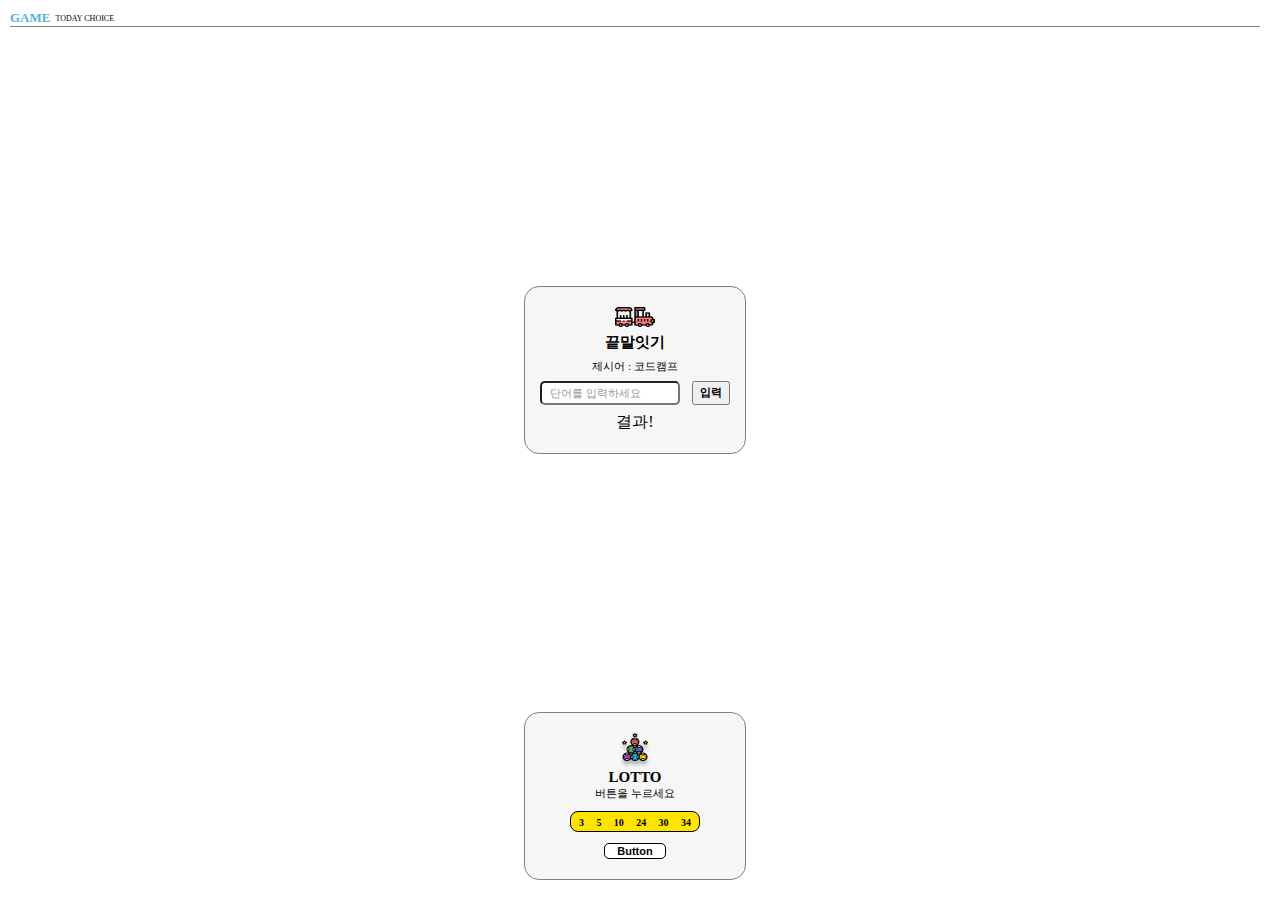
<file: cyworld/game.html>
<!DOCTYPE html>
<html lang="ko">
<head>
    <title>Game</title>
    <link href="./styles/game.css" rel="stylesheet">
    <script src="./game.js"></script>
</head>
<body>
    <div class="wrapper">
        <div class="wrapper__header">
            <div class="header__title">
                <div class="title">GAME</div>
                <div class="subtitle">TODAY CHOICE</div>
            </div>
            <div class="divideLine"></div>
        </div>
        <div class="game__container">
            <img src="./img/wordgame.png">
            <div class="game__title">끝말잇기</div>
            <div class="game__subtitle">제시어 : <span id="word">코드캠프</span></div>
            <div class="word__text">
                <input id="myword" class="textbox" type="text" placeholder="단어를 입력하세요">
                <button class="search" onclick="startWord()">입력</button>
            </div>
            <div id="result" class="word__result">결과!</div>
        </div>
        <div class="game__container">
            <img src="./img/lotto.png">
            <div class="game__title">LOTTO</div>
            <div class="game__subtitle">버튼을 누르세요</div>
            <div class="game__lotto__number">
                <span>3</span>
                <span>5</span>
                <span>10</span>
                <span>24</span>
                <span>30</span>
                <span>34</span>
            </div>
            <button class="wrapper__lotto__btn">Button</button>
        </div>
    </div>
</body>
</html>
</file>
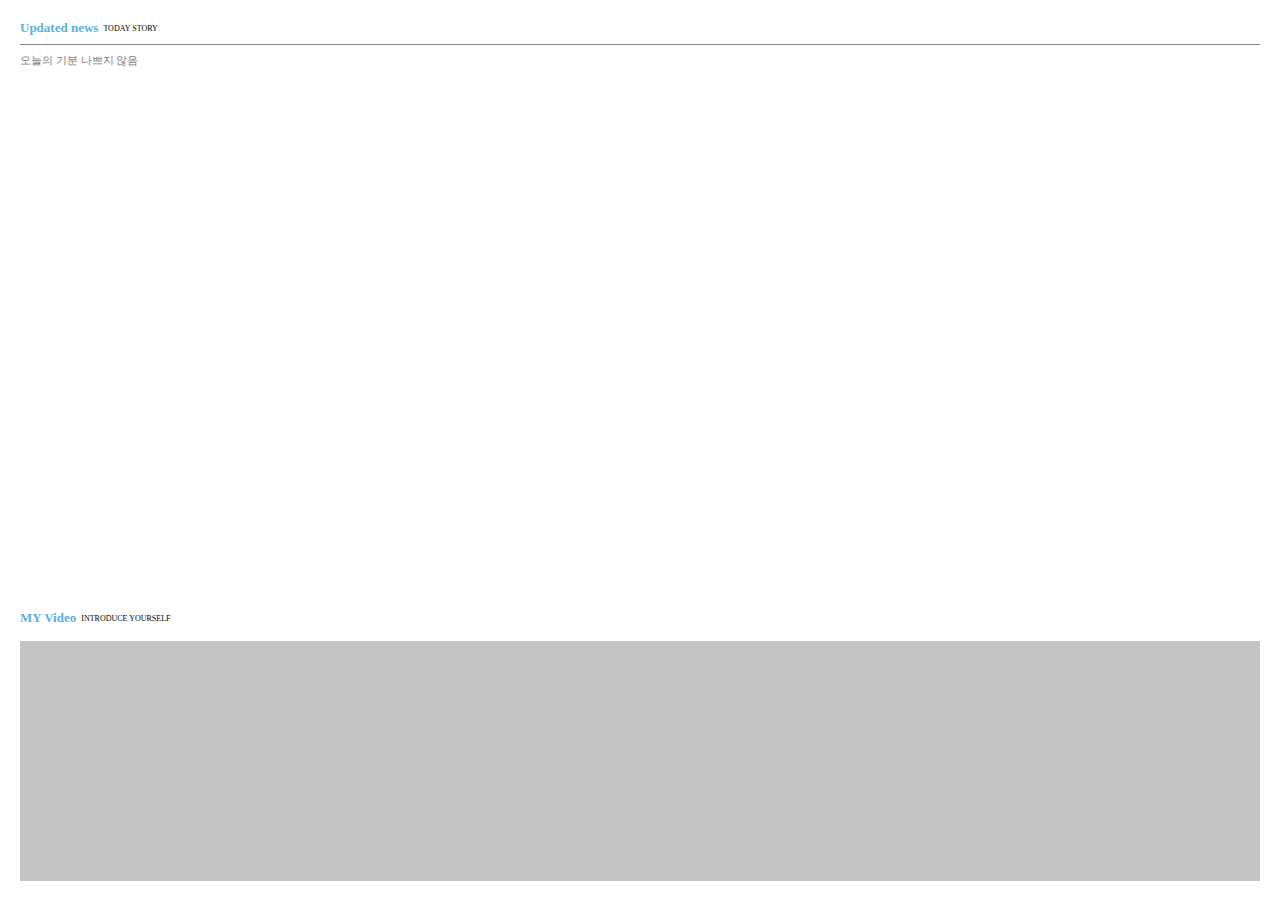
<file: cyworld/home.html>
<!DOCTYPE html>
<html lang="ko">
<head>
    <title>Home</title>
    <link rel="stylesheet" href="./styles/home.css">
</head>
<body>
    <div class="wrapper">
        <div class="wrapper__header">
            <div class="contents__title">
                <div class="title">Updated news</div>
                <div class="subtitle">TODAY STORY</div>
            </div>
            <div class="divideLine"></div>
            <div class="contents__body">오늘의 기분 나쁘지 않음</div>
        </div>
        <div class="wrapper__body">
            <div class="contents__title body__title">
                <div class="title">MY Video</div>
                <div class="subtitle">INTRODUCE YOURSELF</div>
            </div>
            <div class="video"></div>
        </div>
    </div>
</body>
</html>
</file>
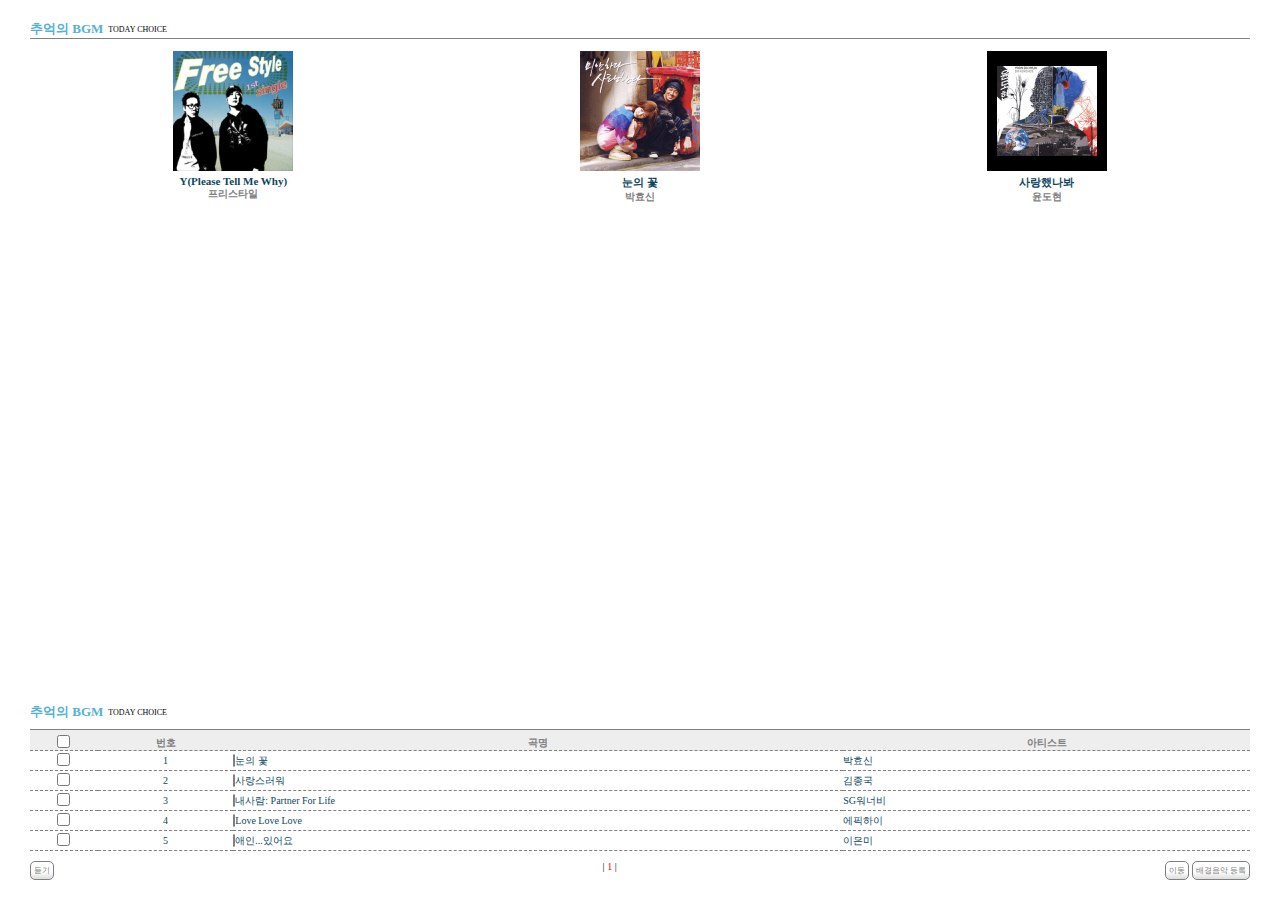
<file: cyworld/jukebox.html>
<!DOCTYPE html>
<html lang="ko">
<head>
    <title>Jukebox</title>
    <link href="./styles/jukebox.css" rel="stylesheet">
    <link rel="stylesheet" href="https://pro.fontawesome.com/releases/v5.10.0/css/all.css" integrity="sha384-AYmEC3Yw5cVb3ZcuHtOA93w35dYTsvhLPVnYs9eStHfGJvOvKxVfELGroGkvsg+p" crossorigin="anonymous"/>
</head>
</head>
<body>
    <div class="wrapper">
        <div class="wrapper__header">
            <div class="header__title">
                <div class="title">추억의 BGM</div>
                <div class="subtitle">TODAY CHOICE</div>
            </div>
            <div class="devideLine"></div>
            <div class="albumWrapper">
                <div class="albumWrapper__item">
                    <img class="album-thumbnail" src="./img/jukebox-01.png">
                    <div class="album-songtitle">Y(Please Tell Me Why)</div>
                    <div class="album-artist">프리스타일</div>
                </div>
                <div class="albumWrapper__item">
                    <img class="album-thumbnail" src="./img/jukebox-02.png">
                    <div class="album-songtitle">눈의 꽃</div>
                    <div class="album-artist">박효신</div>
                </div>
                <div class="albumWrapper__item">
                    <img class="album-thumbnail" src="./img/jukebox-03.png">
                    <div class="album-songtitle">사랑했나봐</div>
                    <div class="album-artist">윤도현</div>
                </div>
            </div>
        </div>
        <div class="wrapper__body">
            <div class="header__title">
                <div class="title">추억의 BGM</div>
                <div class="subtitle">TODAY CHOICE</div>
            </div>
            <table class="albumTable">
                <tr>
                    <th class="albumTable__checkbox"><input type="checkbox"></th>
                    <th class="albumTable__number">번호</th>
                    <th class="albumTable__song">곡명</th>
                    <th class="albumTable__artist">아티스트</th>
                </tr>
                <tr>
                    <td class="album-table-checkbox"><input type="checkbox" /></td>
                    <td class="album-table-number">1</td>
                    <td class="album-table-song"><i class="fas fa-caret-right arrow"></i> 눈의 꽃</td>
                    <td class="album-table-artist">박효신</td>
                </tr>
                <tr>
                    <td class="album-table-checkbox"><input type="checkbox" /></td>
                    <td class="album-table-number">2</td>
                    <td class="album-table-song"><i class="fas fa-caret-right arrow"></i> 사랑스러워</td>
                    <td class="album-table-artist">김종국</td>
                </tr>
                <tr>
                    <td class="album-table-checkbox"><input type="checkbox" /></td>
                    <td class="album-table-number">3</td>
                    <td class="album-table-song"><i class="fas fa-caret-right arrow"></i> 내사람: Partner For Life</td>
                    <td class="album-table-artist">SG워너비</td>
                </tr>
                <tr>
                    <td class="album-table-checkbox"><input type="checkbox" /></td>
                    <td class="album-table-number">4</td>
                    <td class="album-table-song"><i class="fas fa-caret-right arrow"></i> Love Love Love</td>
                    <td class="album-table-artist">에픽하이</td>
                </tr>
                <tr>
                    <td class="album-table-checkbox"><input type="checkbox" /></td>
                    <td class="album-table-number">5</td>
                    <td class="album-table-song"><i class="fas fa-caret-right arrow"></i> 애인...있어요</td>
                    <td class="album-table-artist">이은미</td>
                </tr>
            </table>
            <div class="albumTable__footer">
                <div class="albumTable__footer__left">
                    <button>듣기</button>
                </div>
                <div class="albumTable__footer__center">
                    | <span>1</span> |
                </div>
                <div class="albumTable__footer__right">
                    <button>이동</button>
                    <button>배경음악 등록</button>
                </div>
            </div>
        </div>
    </div>
</body>
</html>
</file>
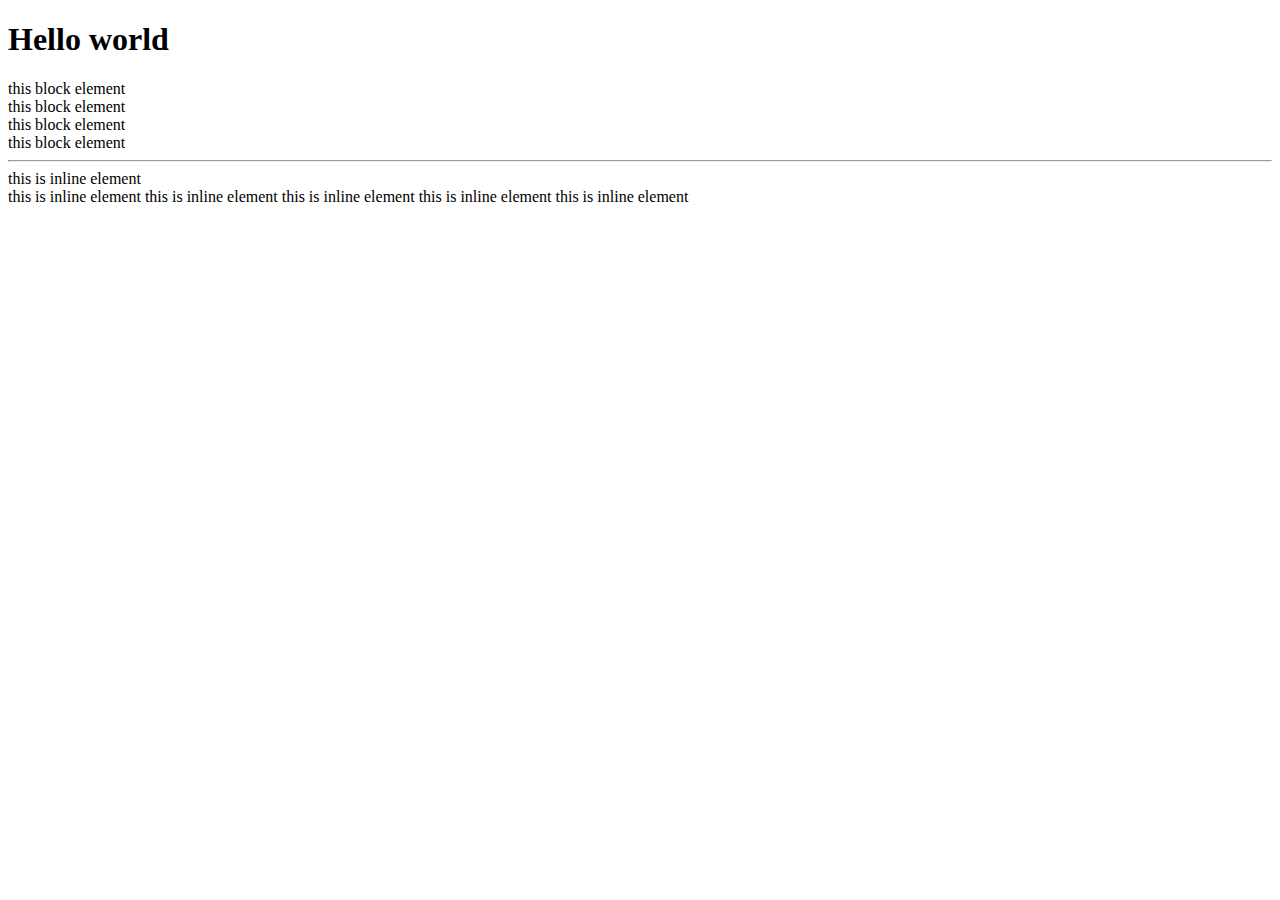
<file: class/01-html/01-tag.html>
<!DOCTYPE html>
<html lang="ko">
<head>
    <title>Hello world</title>
</head>
<body>
    <h1>Hello world</h1>
    <div>this block element</div>
    <div>this block element</div>
    <div>this block element</div>
    <div>this block element</div>
    <hr>
    <span>this is inline element</span><br>
    <span>this is inline element</span>
    <span>this is inline element</span>
    <span>this is inline element</span>
    <span>this is inline element</span>
    <span>this is inline element</span>
</body>
</html>
</file>
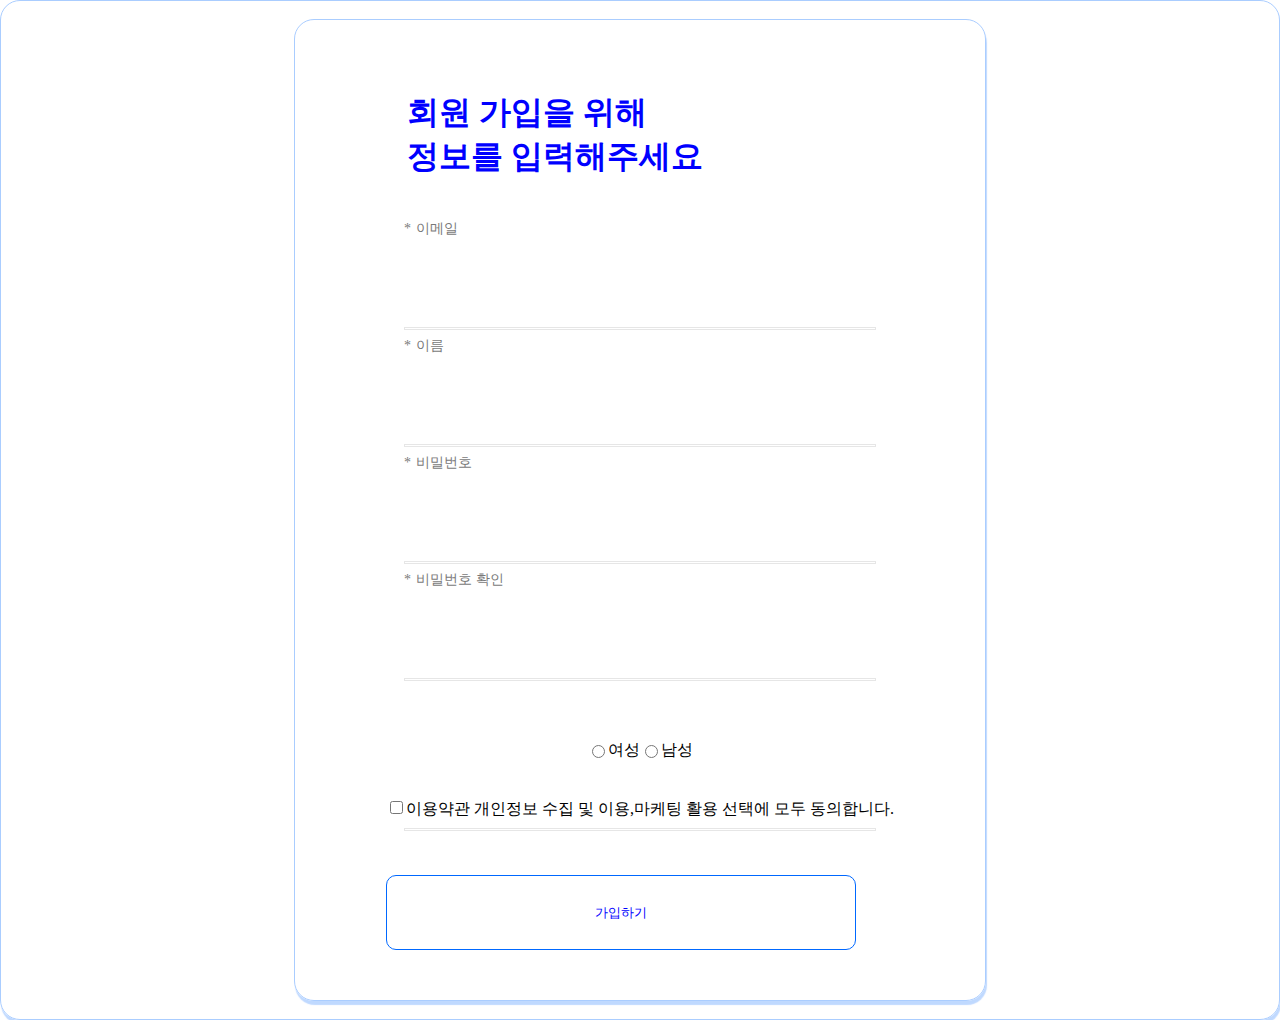
<file: class/01-html/02-signup.html>
<!DOCTYPE html>
<html lang="ko">
<head>

    <title>회원가입</title>
    <link rel="stylesheet" href="./02-signup.css">
</head>
<body>
    <div class="container">
    <div class="item">
        <h1>회원 가입을 위해<br>
            정보를 입력해주세요
        </h1>
        <ul class="star-list">
            <li>이메일<br>
        <input class="signup" type="text"><br>
        <hr>
    </li>
    <li>이름<br>
        <input class="signup" type="text"><br>
        <hr>
    </li>
    <li>비밀번호<br>
        <input class="signup" type="password"><br>
        <hr>
    </li>
    <li>비밀번호 확인<br>
        <input class="signup" type="password"><br>
        <hr>
    </li>
    </ul>
        <!-- <select>
        <option disabled="true" selected="true">지역을 선택하세요</option>
        <option>서울</option>
        <option>경기</option>
        <option>인천</option>
    </select> -->
    <br><br>
    <div class="gender">
    <input type="radio" name="gender">여성
    <input type="radio" name="gender">남성
    </div>
    <br><br>
    <label for="checkbox"> <!-- for 어트리뷰트는 체크박스의 id와 일치해야 합니다. -->
        <input type="checkbox" id="checkbox">이용약관 개인정보 수집 및 이용,마케팅 활용 선택에 모두 동의합니다.
    <hr>
    <br><br>
    <button class="btn">가입하기</button>
    </div>
    </div>
</body>
</html>
</file>
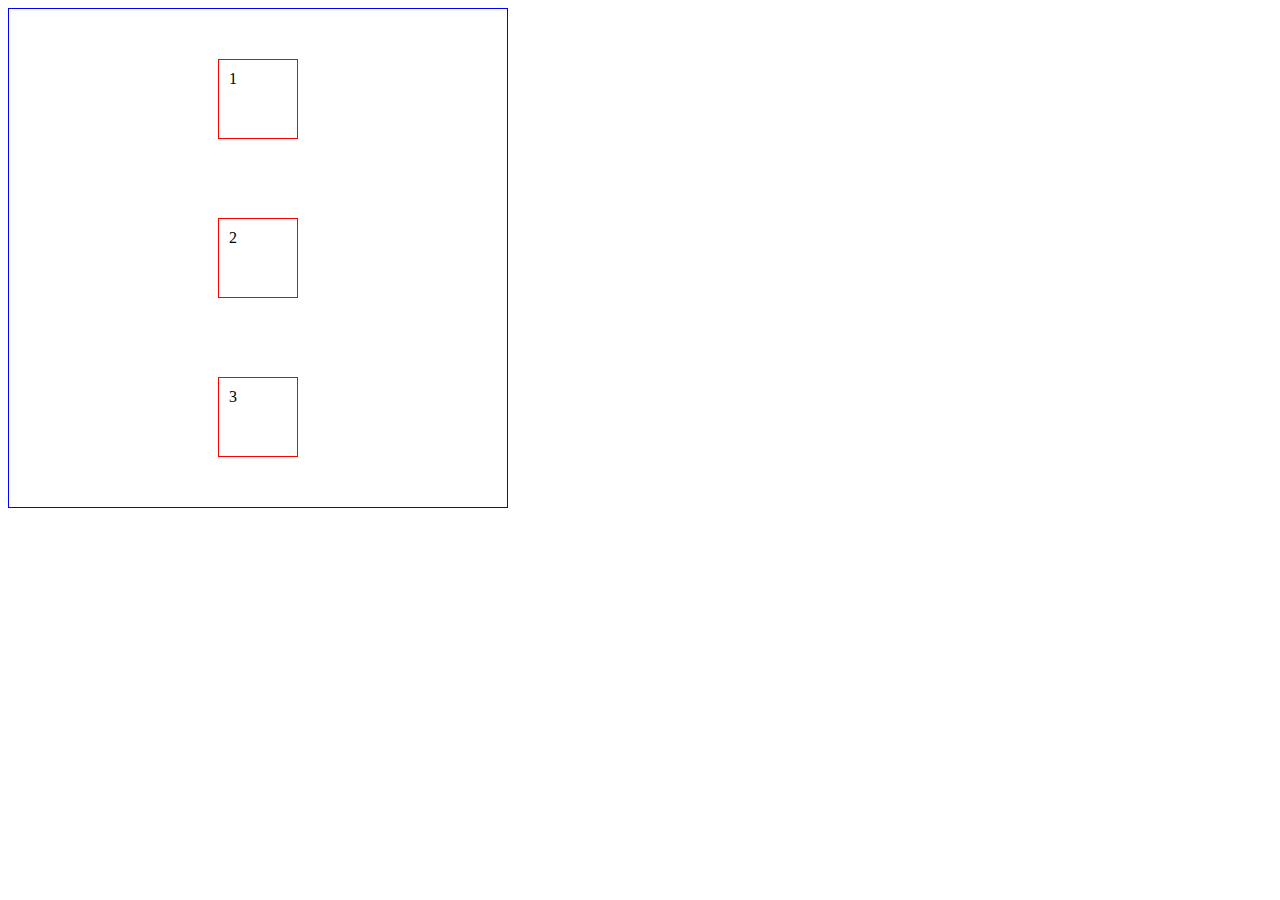
<file: class/02-css/01-boxmodel.html>
<!DOCTYPE html>
<html lang="ko">
<head>
  <title>Document</title>
  <style>
    * {
        box-sizing: border-box;
    }
    div {
        width:80px;
        height: 80px;
        border: 1px solid red;
        padding: 10px;
    }

    .pb { 
        width: 500px;
        height: 500px;
        border: 1px solid blue;
        display: flex;
        flex-direction: column;
        justify-content: space-around;
        align-items: center;
        padding: 10px;
    }
    /* #contentBox {
        box-sizing:  content-box;
    }

    #borderBox {
        box-sizing: border-box;
    } */

  </style>
</head>
<body>
    <!-- <div id="contentBox">박스 1</div>
    <div>박스 2</div>
    <div id="borderBox">박스 3</div> -->
    <div class="pb">
        <div>1</div>
        <div>2</div>
        <div>3</div>
    </div>
</body>
</html>
</file>
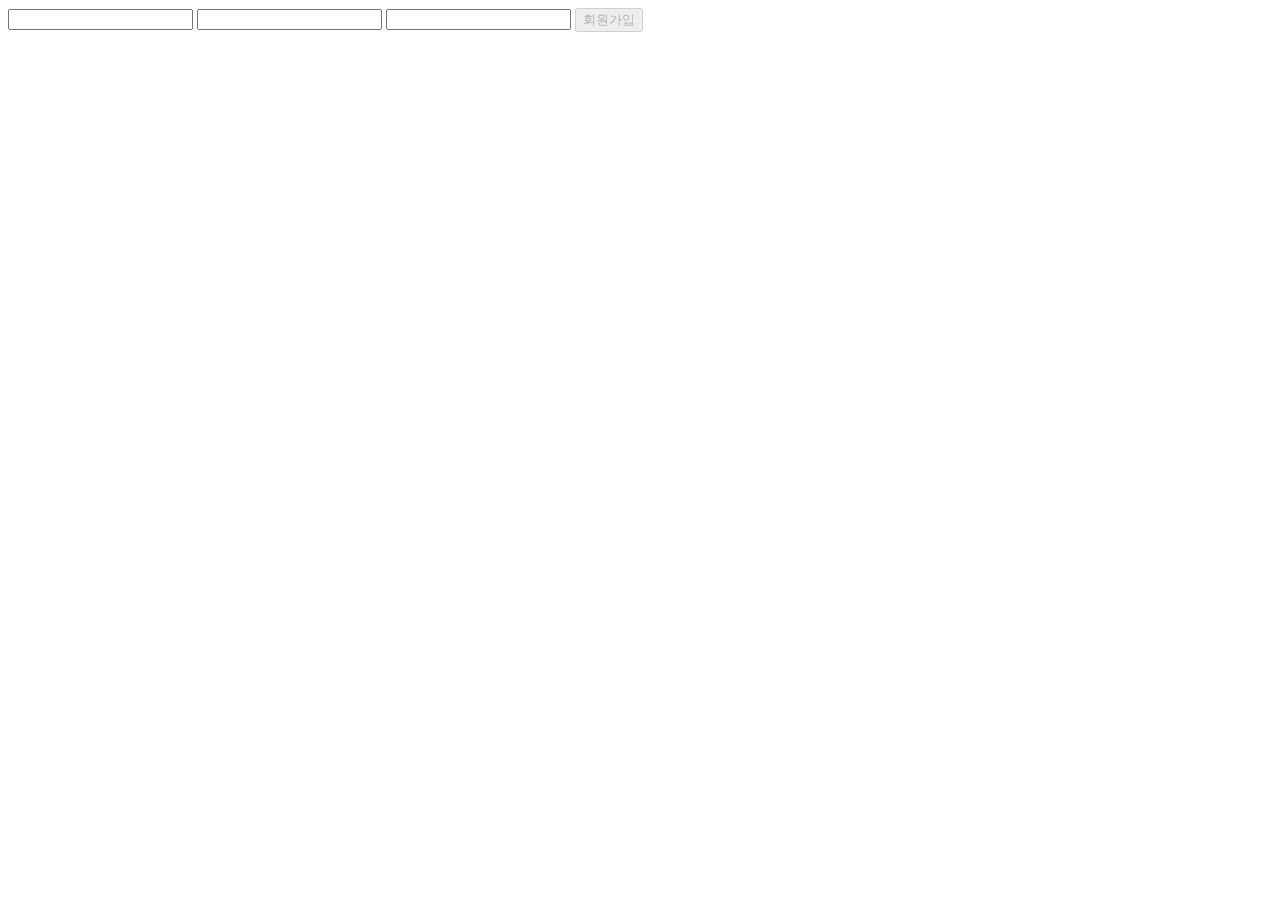
<file: class/03-javascript/07-signup.html>
<!DOCTYPE html>
<html lang="ko">
<head>
   
    <title>Document</title>
    <script src="./07-signup.js"></script>
</head>
<body>
    <input type="text" id="email" oninput="checkValidation()">
    <input type="text" id="pw1" oninput="checkValidation()">
    <input type="text" id="pw2" oninput="checkValidation()">
    <button id="submit" disabled="true">회원가입</button>
    
</body>
</html>
</file>
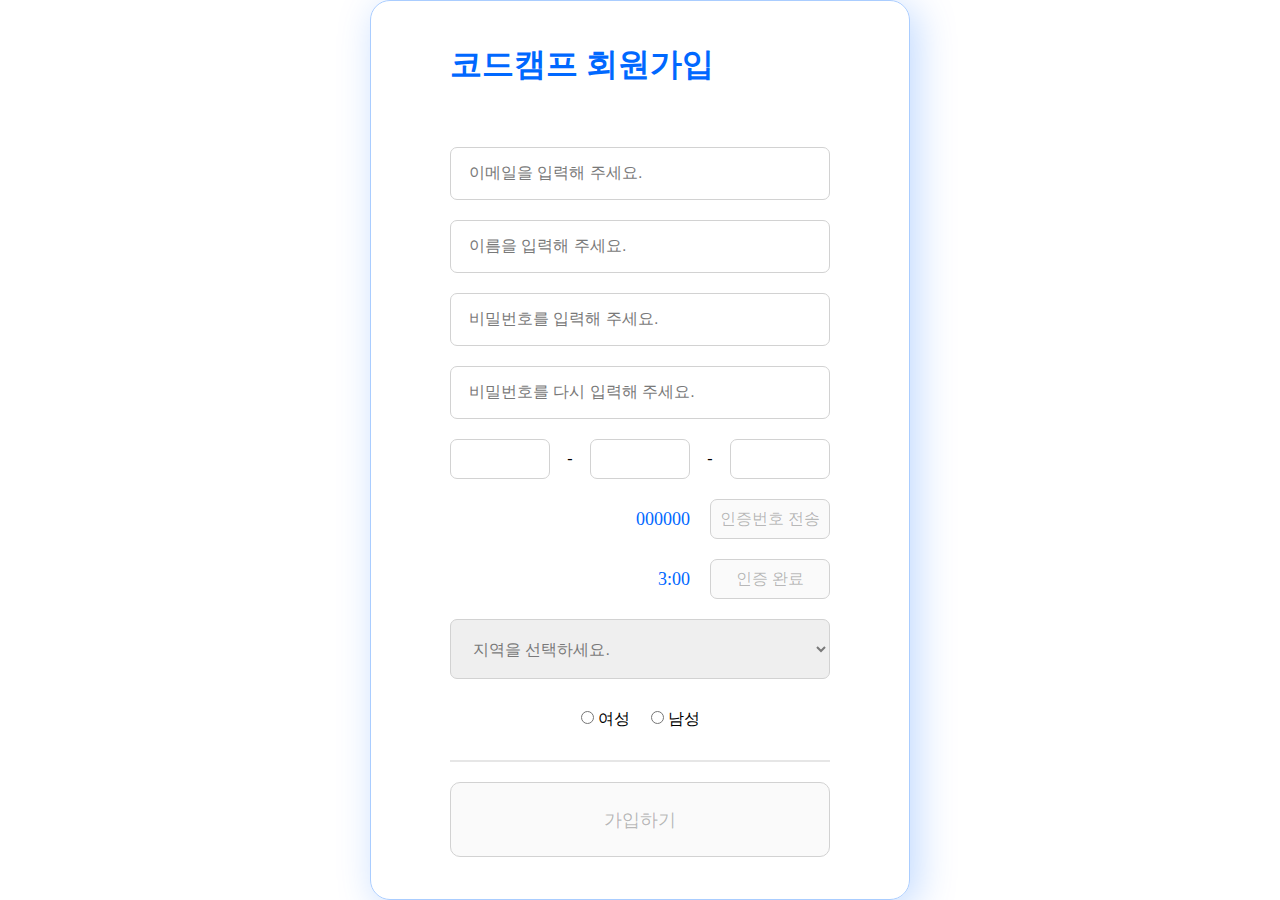
<file: class/final/final.html>
<!DOCTYPE html>
<html lang="ko">
<head>
    <title>코드캠프 회원가입</title>
    <link href="final.css" rel="stylesheet" />
    <script src="final.js" ></script>
</head>
<body>
    <div class="wrapper">
        <h3>코드캠프 회원가입</h3>
        <input class="inputbox" id="email" type="text" placeholder="이메일을 입력해 주세요."/>
        <div class="error" id="error__email"></div>
        <input class="inputbox" id="writer" type="text" placeholder="이름을 입력해 주세요."/>
        <div class="error" id="error__writer"></div>
        <input class="inputbox" id="password1" type="password" placeholder="비밀번호를 입력해 주세요."/>
        <div class="error" id="error__password1"></div>
        <input class="inputbox" id="password2" type="password" placeholder="비밀번호를 다시 입력해 주세요."/>
        <div class="error" id="error__password2"></div>
        <div class="phone__wrapper">
            <input id="phone1" class="phoneNum" type="text" onchange="changePhone1()" onkeyup="onchange()" maxlength="3"/> -
            <input id="phone2" class="phoneNum" onchange="changePhone2()" onkeyup="onchange()" maxlength="4"/> -
            <input id="phone3" class="phoneNum" onchange="changePhone3()" onkeyup="onchange()" maxlength="4"/>
        </div>
        <div class="token__wrapper">
            <div class="token" id="token">000000</div>
            <button id="token__button" onclick="getToken()" disabled>인증번호 전송</button>
        </div>
        <div class="token__wrapper">
            <div class="token__timer" id="token__timer">3:00</div>
            <button id="token__timer__confirm__button" onclick="getTokenTimerConfirm()" disabled>인증 완료</button>
        </div>
        <div class="location__wrapper">
            <select class="location" id="location">
                <option disabled selected>지역을 선택하세요.</option>
                <option>서울</option>
                <option>경기</option>
                <option>인천</option>
            </select>
        </div>
        <div class="error" id="error__location"></div>
        <div class="gender__wrapper">
            <div class="gender">
                <input type="radio" name="gender" id="gender__woman" class="gender__radio"> 여성
            </div>
            <div class="gender">
                <input type="radio" name="gender" id="gender__man" class="gender__radio"/> 남성
            </div>
        </div>
        <div class="error" id="error__gender"></div>
        <hr />
        <div class="footer">
            <button id="signup__button" onclick="signup()" disabled>가입하기</button>
        </div>
    </div>
</body>
</html>
</file>
<file: cyworld/styles/game.css>
* {
    margin: 0px;
    box-sizing: border-box;
}

html, body {
    width: 100%;
    height: 100%;
}

.wrapper {
    width: 100%;
    height: 100%;
    padding: 10px 20px 20px 10px;
    display: flex;
    flex-direction: column;
    justify-content: space-between;
    align-items: center;
}


.wrapper__header {
    width: 100%;
    display: flex;
    flex-direction: column;
}

.header__title {
    display: flex;
    flex-direction: row;
    align-items: center;
}

.title {
    color: #55b2d4;
    font-size: 13px;
    font-weight: 700;
}

.subtitle {
    padding-left: 5px;
    font-size: 8px;
}

.divideLine {
    width: 100%;
    border-top: 1px solid gray;
}

.game__container {
    border: 1px solid gray;
    border-radius: 15px;
    width: 222px;
    height: 168px;
    display: flex;
    flex-direction: column;
    justify-content: space-between;
    align-items: center;
    padding: 20px 15px 20px 15px;
    background-color: #f6f6f6;
}

.game__title {
    font-size: 15px;
    font-weight: 900;
}

.game__subtitle {
    font-size: 11px;
}

#word__result {
    font-size: 11px;
    font-weight: 700;
}

.word__text {
    width: 100%;
    display: flex;
    justify-content: space-between;
}

.textbox {
    width: 140px;
    height: 24px;
    border-radius: 5px;
    padding: 4px 8px;
}

.textbox::placeholder {
    font-size: 11px;
    color: #999999;
}

.search {
    font-size: 11px;
    font-weight: 700;
    width: 38px;
    height: 24px;
}


.game__lotto__number {
    width: 130px;
    height: 21px;
    background-color: #ffe400;
    border-radius: 8px;
    border: 1px solid black;
    font-size: 10px;
    font-weight: 700;
    display: flex;
    justify-content: space-between;
    padding: 5px 8px;
    margin-bottom: 11px;
    margin-top: 10px;
}

.wrapper__lotto__btn {
    
    border: 1px solid black;
	border-radius: 5px;
	font-weight: 700;
	font-size: 11px;
	width: 62px;
	height: 24px;
	background-color: white;
}
</file>
<file: cyworld/styles/home.css>
* {
    box-sizing: border-box;
    margin: 0px;
}

html, body {
    width: 100%;
    height: 100%;
}

.wrapper {
    width: 100%;
    height: 100%;
    padding: 20px;
    display: flex;
    flex-direction: column;
    justify-content: space-between;
} 

.wrapper__header {
    width: 100%;
    height: 48px;
    display: flex;
    flex-direction: column;
    justify-content: space-between;

}

.contents__title {
    display: flex;
    flex-direction: row;
    align-items: center;
}

.title {
    color: #55B2E4;
    font-size: 13px;
    font-weight: 700;

}

.subtitle {
    font-size: 8px;
    padding-left: 5px;
}

.divideLine {
    width: 100%;
    border-top: 1px solid gray;
}

.contents__body {
    font-size: 11px;
    color: gray;
}


.wrapper__body {
    width: 100%;
    height: 270px;
}

.video {
    width: 100%;
    height: 240px;
    background-color: #C4C4C4;
    margin-top: 15px;
}
</file>
<file: cyworld/styles/jukebox.css>
* {
    box-sizing: border-box;
    margin: 0px;
    padding: 0px;
}

html, body {
    width: 100%;
    height: 100%;
}

.wrapper {
    width: 100%;
    height: 100%;
    padding: 20px 30px;
    display: flex;
    flex-direction: column;
    justify-content: space-between;
    align-items: center;
}

.wrapper__header {
    width: 100%;
}

.header__title {
    display: flex;
    flex-direction: row;
    align-items: center;
}

.title {
    color: #55b2d4;
    font-size: 13px;
    font-weight: 700;
}

.subtitle {
    padding-left: 5px;
    font-size: 8px;
}

.devideLine {
    width: 100%;
    border-top: 1px solid gray;
}


.albumWrapper {
    display: flex;
    flex-direction: row;
    justify-content: space-around;
    padding-top: 12px;
}

.albumWrapper__item .album-thumbnail {
    width: 120px;
    height: 120px;
}

.albumWrapper__item .album-songtitle {
    font-size: 11px;
    font-weight: bold;
    color: #0f465e;
    display: flex;
    flex-direction: row;
    justify-content: center;
}

.albumWrapper__item .album-artist {
    font-size: 10px;
    font-weight: bold;
    color: gray;
    display: flex;
    flex-direction: row;
    justify-content: center;
}


.wrapper__body {
    width: 100%;
}

.albumTable {
    border-spacing: 0px;
    width: 100%;
    padding-top: 8px;
}

.albumTable th {
    height: 20px;
    font-size: 10px;
    font-weight: bold;
    color: gray;
    background-color: #EEEEEE;
    padding-top: 5px;
    border-top: 1px solid gray;
    border-bottom: 1px dashed gray;
}

.albumTable td {
    height: 20px;
    font-size: 10px;
    color: #0F465E;
    border-bottom: 1px dashed gray;
}

.album-table-checkbox {
    width: 5%;
    text-align: center;
}

.album-table-number {
    width: 10%;
    text-align: center;
}

.album-table-song {
    width: 45%;
    text-align: left;
}

.album-table-artist {
    width: 30%;
    text-align: left;
}

.arrow {
    width: 10px;
    height: 10px;
    text-align: center;
    color: red;
    border: 1px solid gray;
    border-radius: 2px;
}

.albumTable__footer {
    display: flex;
    flex-direction: row;
    justify-content: space-between;
    font-size: 10px;
    padding-top: 10px;
}
.albumTable__footer button {
    font-size: 8px;
    color: gray;
    padding: 3px;
    background: linear-gradient(180deg, #FFFFFF 0%, #FFFFFF 57.43%, #DDDDDD 100%);
    border: 1px solid gray;
    border-radius: 5px;
}
.albumTable__footer__center span {
    color: red;
}
</file>
<file: class/01-html/02-signup.css>
html, body {
    box-sizing: border-box;
    border: 1px solid #AACDFF;
    box-shadow:1px 4px 1px rgba(0, 104, 255, 0.25);
    padding: 10px;
    border-radius: 20px;
    display: flex;
    flex-direction: row;
    justify-content: center;
    align-items: center;
}

div .container {
    width: 1920p;
    height: 1080px;
    display: flex;
}



div .item{
    width: 670px;
    height: 960px;
    top: 60px;
    left: 625px;
    border: 1px ;
    border-radius: 20px;
    display: flex;
    flex-direction: column;
    align-items: center;
    justify-content: center;
}

div h1 {
    border: none;
    color: blue;
    width: 466px;
    height: 94px;
    top: 132px;
    left: 725px;
}

div hr {
    border: 1px solid #E6E6E6;
    width: 470px;
    height: 1px;
    top: 844px;
    left: 725px;
}

.signup {
    width: 466px;
    height: 80px;
    top: 286px;
    left: 725px;
    border: none;
}

.gender {
    width: 140px;
    height: 23.94px;
    top: 719px;
    left: 890px;
    border: 1px;
    display: flex;
    flex-direction: row;
    justify-content: center;
    align-items: center;
}

.gender .input {
    width: 55px;
    height: 23.94px;
    top: 719px;
    left: 975px;
    border: 1px #D2D2D2;  
    color: #EBEBEB;
}

.checkBox {
    border: 1px #C4C4C4;
    width: 454px;
    height: 21.06px;
    top: 792.94px;
    left: 737px;
    border-radius: 3px;
}

.btn {
    width: 470px;
    height: 75px;
    top: 875px;
    left: 725px;
    border-radius: 10px;
    border: 1px solid #0068FF;
    color: blue;
    background: none;
}

.star-list {
    list-style: none;
    padding-left: 0;
    font-size: 14px;
    color: #797979;

}

.star-list li:before {
    content: "*";
    margin-right: 5px;
}
</file>
<file: class/final/final.css>
* {
    box-sizing: border-box;
    margin: 0px;
}

body {
    width: 100vw;
    height: 100vh;
    display: flex;
    flex-direction: row;
    justify-content: center;
    align-items: center;
    overflow-y: scroll; /* 수직 스크롤바를 항상 표시합니다. */
    margin: 0;
    padding: 0;

}

.wrapper {
    width: 540px;
    height: 900px;
    border: 1px solid #AACDFF;
    box-shadow: 7px 7px 39px rgba(0, 104, 255, 0.25);
    border-radius: 20px;
    display: flex;
    flex-direction: column;
    justify-content: center;
    align-items: center;
    padding: 60px;
}

.error {
    color: red;
    height: 10px;
    font-size: 11px;
}

h3 {
    font-size: 32px;
    color: #0068FF;
    font-weight: bold;
    width: 380px;
    margin-bottom: 40px;
}

.inputbox {
    width: 380px;
    height: 60px;
    background-color: white;
    border-radius: 7px;
    border: 1px solid #D2D2D2;
    padding: 18px;
    margin-top: 20px;
}

.inputbox::placeholder {
    color: #797979;
    font-size: 16px;
}

.phone__wrapper {
    width: 380px;
    height: 40px;
    display: flex;
    flex-direction: row;
    justify-content: space-between;
    align-items: center;
    margin-top: 20px;
}

.phoneNum {
    width: 100px;
    height: 40px;
    border: 1px solid #D2D2D2;
    border-radius: 7px;
    font-size: 16px;
    text-align: center;
}

.token__wrapper {
    width: 380px;
    height: 40px;
    display: flex;
    flex-direction: row;
    justify-content: flex-end;
    align-items: center;
    margin-top: 20px;
}

.token, .token__timer {
    color: #0068FF;
    font-size: 18px;
}

#token__button, #token__timer__confirm__button {
    width: 120px;
    height: 40px;
    border-radius: 7px;
    margin-left: 20px;
    border: 1px solid #D2D2D2;
    font-size: 16px;
}

.location {
    margin-top: 20px;
    width: 380px;
    height: 60px;
    border: 1px solid #D2D2D2;
    border-radius: 7px;
    font-size: 16px;
    padding: 18px;
    color: #797979;
}

.gender__wrapper {
    width: 380px;
    height: 40px;
    display: flex;
    flex-direction: row;
    justify-content: center;
    align-items: center;
    margin-top: 30px;
}

.gender {
    width: 70px;
    text-align: center;
}

hr {
    margin-top: 30px;
    margin-bottom: 20px;
    border: 1px solid #e6e6e6;
    width: 380px;
}

#signup__button {
    width: 380px;
    height: 75px;
    border: 1px solid #D2D2D2;
    border-radius: 10px;
    font-size: 18px;
}
</file>
